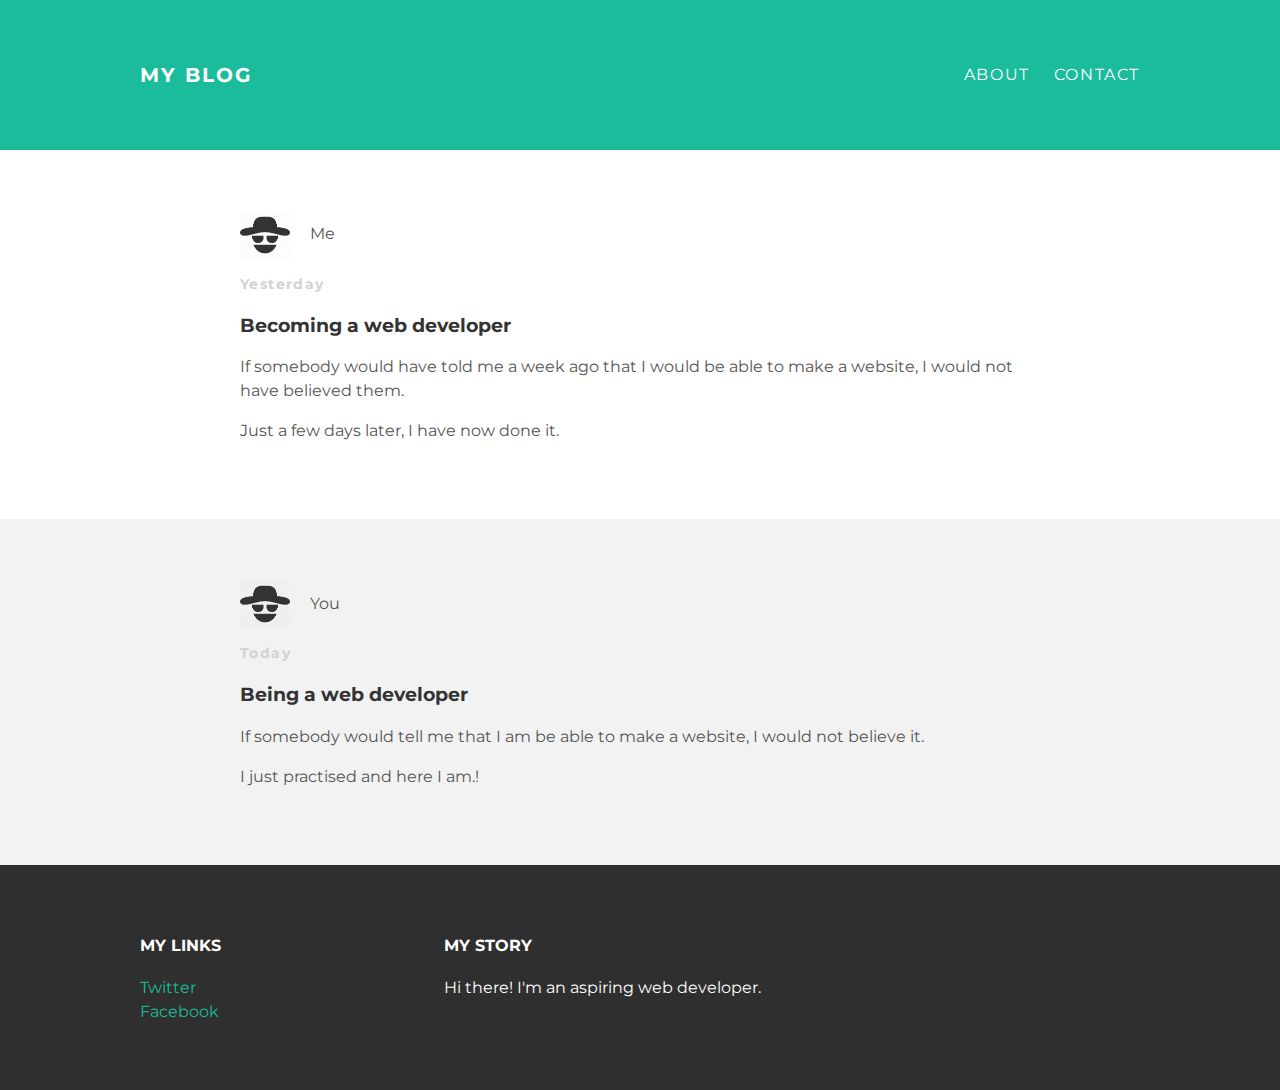
<file: index.html>
<!doctype html>
<html>
<head>
  <title>My blog</title>
  <link rel="stylesheet" type="text/css" href="styles.css">
</head>
<body>
  <div id="header">
  <div class="container">
    <a id="header-title" href="index.html">My Blog</a>
    <ul id="header-nav">
      <li><a href="about.html">About</a></li>
      <li><a href="mailto:david.haase@rocketmail.com">Contact</a></li>
    </ul>
  </div></div>
  <div id="content">
    <div class="post-container">
      <div class="post">
        <div class="post-author">
        <img src="hacker.png" width="50" height="50">
          <span>Me</span>
          <p class="post-date">Yesterday</p>
            <h3 class="post-title">Becoming a web developer</h3>
              <div class="post-content">
                <p>If somebody would have told me a week ago that I would be able to make a website, I would not have believed them.</p>
                <p>Just a few days later, I have now done it. </p>
              </div>
          </div>
      </div>
      </div>
    <div class="post-container">
      <div class="post">
          <div class="post-author">
            <img src="hacker.png" width="50" height="50">
              <span>You</span>
                <p class="post-date">Today</p>
                  <h3 class="post-title">Being a web developer</h3>
                    <div class="post-content">
                      <p>If somebody would tell me that I am be able to make a website, I would not believe it.</p>
                      <p>I just practised and here I am.!</p>

                    </div>
            </div>
      </div>
    </div>
  </div>
  <div id="footer">
    <div class="container">
      <div class="column">
        <h4>My Links</h4>
        <p><a href="https://twitter.com/me">Twitter</a>
          <br>
          <a href="https://facebook.com/me">Facebook</a>
        </p>
      </div>
      <div class="column">
        <h4>My Story</h4>
        <p>Hi there! I'm an aspiring web developer.</p>
      </div>
      </div>
  </div>

</body>
</html>
</file>
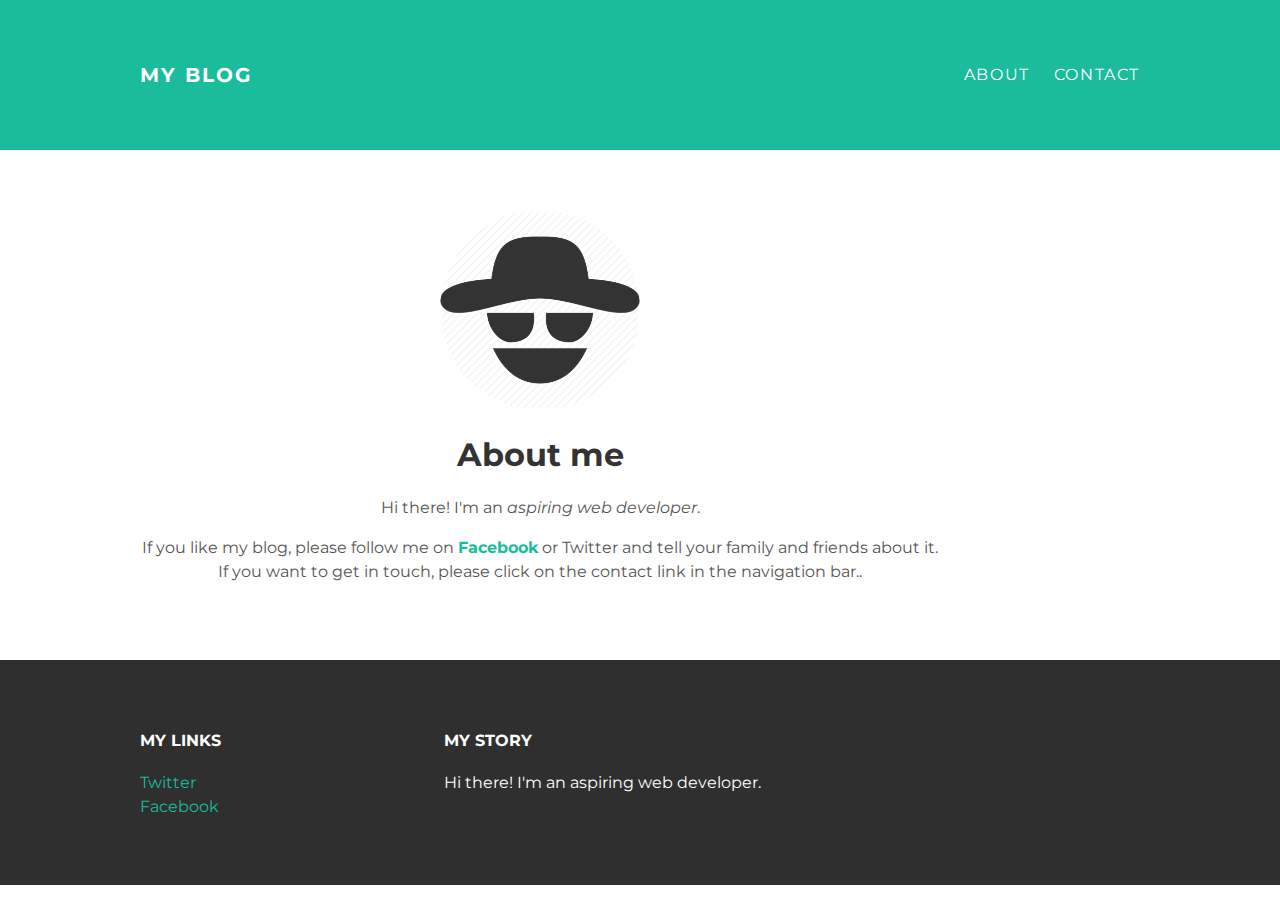
<file: about.html>
<!doctype html>
<html>
<head>
  <title>My blog</title>
  <link rel="stylesheet" type="text/css" href="styles.css">
</head>
<body>
  <div id="header">
   <div class="container">
    <a id="header-title" href="index.html">My Blog</a>
    <ul id="header-nav">
     <li><a href="about.html">About</a></li>
     <li><a href="mailto:me@me.com">Contact</a></li>
    </ul>
   </div>
  </div>
  <div id="content">
  <div class="container">
    <div class="about">
      <div class="about-author">
        <img src="hacker.png" width="50" height="50">

            <h1 class="about-title">About me</h3>
              <div class="about-content">
                <p>Hi there! I'm an <em>aspiring web developer</em>.</p>
                <p>If you like my blog, please follow me on <a href="https://www.facebook.com/"><strong>Facebook</strong></a> or Twitter and tell your family and friends about it. If you want to get in touch, please click on the contact link in the navigation bar..</p>

              </div>
      </div>
    </div>
  </div>
</div>
  <div id="footer">
    <div class="container">
      <div class="column">
        <h4>My Links</h4>
        <p><a href="https://twitter.com/me">Twitter</a>
          <br>
          <a href="https://facebook.com/me">Facebook</a>
        </p>
      </div>
      <div class="column">
        <h4>My Story</h4>
        <p>Hi there! I'm an aspiring web developer.</p>
      </div>
      </div>
  </div>

</body>
</html>
</file>
<file: styles.css>
@import url(http://fonts.googleapis.com/css?family=Montserrat:400,700);

body {
  color: #555;
  margin: 0;
  font-family: 'Montserrat', Sans-serif;
}

#header {
  background-color: #1abc9c;
  height: 150px;
  line-height: 150px;
}

#header-title {
  display: block;
  float: left;
  font-size: 20px;
  font-weight: bold;
}

#header-nav {
  display: block;
  float: right;
  margin-top: 0;
}

#header-nav li{
  display: inline;
  padding-left: 20px;
}

#header a {
  color: white;
  text-decoration: none;
  text-transform: uppercase;
  letter-spacing:0.1em;
}

#header a:hover {
  color: #222;
}
.container {
  max-width: 1000px;
  margin: 0 auto;
}

#footer {
  background-color: #2f2f2f;
  padding: 50px 0;
}

.column {
  min-width: 300px;
  display: inline-block;
  vertical-align: top;
}

#footer h4 {
  color: white;
  text-transform: uppercase;
  letter-spacing: 0.1 em;
}

#footer p {
  color: white;
}

a {
  color: #1abc9c;
  text-decoration: none;
}

a:hover {
  color: #F6A623;
}

.post, .about {
  max-width: 800px;
  margin: auto 0;
  padding: 60px 0;
}
.about {
  text-align: center;
}
.post-author img {
  height: 50px;
  width: 50px;
  vertical-align: middle;
}

.post-author span {
  margin-left: 16px;
}

.post-date {
  color: #D2D2D2;

  font-size: 14px;
  font-weight: bold;

  text-tranform: uppercase;
  letter-spacing: 0.1em;
}

h1, h2, h3, h4 {
  color: #333;
}

p {
  line-height: 1.5;
}

.about img{
  height: 200px;
  width: 200px;
}
.post-container:nth-child(even) {
  background: #f2f2f2;
}
.post-container:nth-child(odd) {
  background: white;
}



.about img, .index img {
  border-radius: 50%;
}
.post {
  margin: auto;
}
</file>
